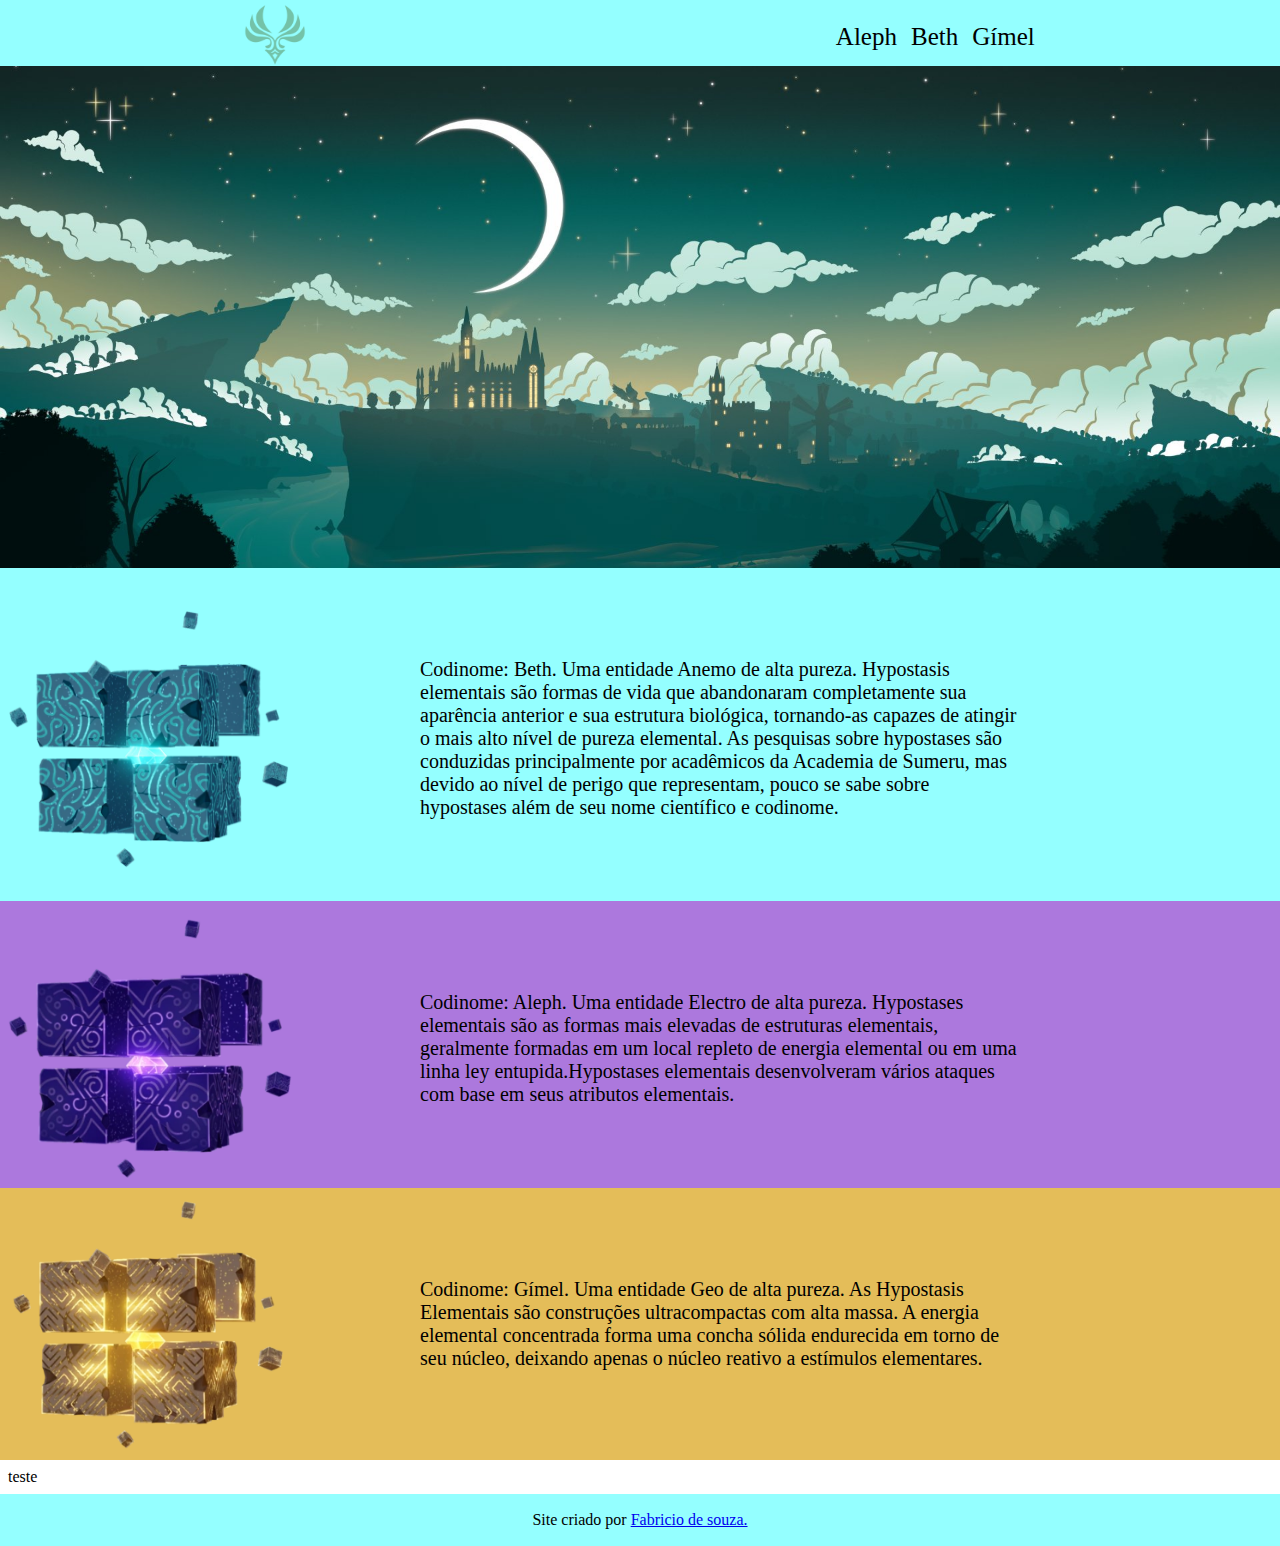
<file: index.html>
<!DOCTYPE html>
<html lang="pt-br">
<head>
    <meta charset="UTF-8">
    <meta http-equiv="X-UA-Compatible" content="IE=edge">
    <meta name="viewport" content="width=device-width, initial-scale=1.0">
    <title>Portfólio</title>
    <link rel="stylesheet" href="beleza.css">
</head>
<body>
    <header>
        <div class="guoba">
            <img src="anemin.png" alt="">
            
        </div>
        <div class="menu">
            <ul>
                <li><a href="#aleph">Aleph</a></li>
                <li><a href="#beth">Beth</a></li>
                <li><a href="#gimel">Gímel</a></li>
            </ul>
        </div>
    </header>

    <div class="elemental" id="elementos">
        
    </div>

    
    <main>
        <section class="anemo" id="beth">
            <p>
                Codinome: Beth. Uma entidade Anemo de alta pureza.
        Hypostasis elementais são formas de vida que abandonaram completamente sua aparência anterior e sua estrutura biológica, tornando-as capazes de atingir o mais alto nível de pureza elemental.
        As pesquisas sobre hypostases são conduzidas principalmente por acadêmicos da Academia de Sumeru, mas devido ao nível de perigo que representam, pouco se sabe sobre hypostases além de seu nome científico e codinome.
            </p>
        </section>
        <section class="electro" id="aleph">
            <p>Codinome: Aleph. Uma entidade Electro de alta pureza.
                Hypostases elementais são as formas mais elevadas de estruturas elementais, geralmente formadas em um local repleto de energia elemental ou em uma linha ley entupida.Hypostases elementais desenvolveram vários ataques com base em seus atributos elementais.</p>
        </section>
        <section class="geo" id="gimel">
            <p>Codinome: Gímel. Uma entidade Geo de alta pureza.
                As Hypostasis Elementais são construções ultracompactas com alta massa.
                A energia elemental concentrada forma uma concha sólida endurecida em torno de seu núcleo, deixando apenas o núcleo reativo a estímulos elementares.</p>
        </section>
    </main>
    <p> teste</p>

    <footer>
        <p>Site criado por <a href="https://github.com/Ofabs" target="_blank">Fabricio de souza.</a></p>
    </footer>
    
</body>
</html>
</file>
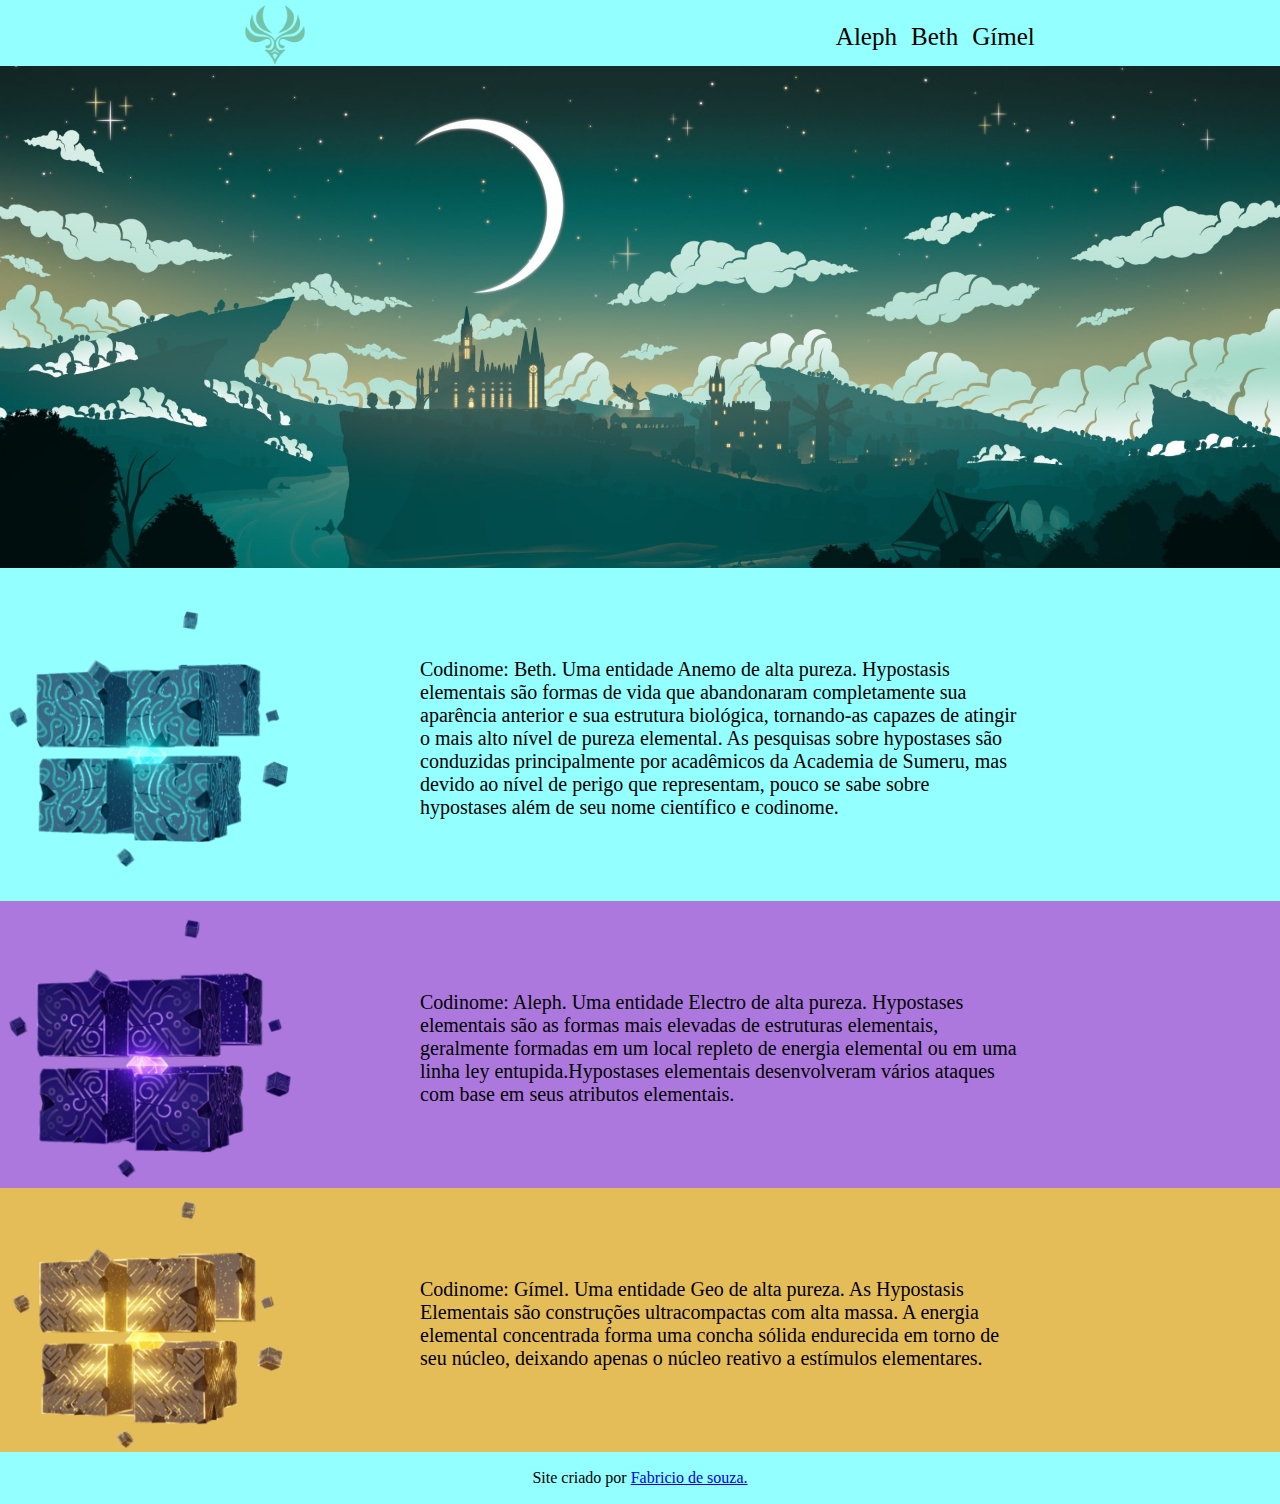
<file: Nova pasta/index.html>
<!DOCTYPE html>
<html lang="pt-br">
<head>
    <meta charset="UTF-8">
    <meta http-equiv="X-UA-Compatible" content="IE=edge">
    <meta name="viewport" content="width=device-width, initial-scale=1.0">
    <title>Portfólio</title>
    <link rel="stylesheet" href="beleza.css">
</head>
<body>
    <header>
        <div class="guoba">
            <img src="anemin.png" alt="">
            
        </div>
        <div class="menu">
            <ul>
                <li><a href="#aleph">Aleph</a></li>
                <li><a href="#beth">Beth</a></li>
                <li><a href="#gimel">Gímel</a></li>
            </ul>
        </div>
    </header>

    <div class="elemental" id="elementos">
        
    </div>

    
    <section class="anemo" id="beth">
        <p>
            Codinome: Beth. Uma entidade Anemo de alta pureza.
Hypostasis elementais são formas de vida que abandonaram completamente sua aparência anterior e sua estrutura biológica, tornando-as capazes de atingir o mais alto nível de pureza elemental.
As pesquisas sobre hypostases são conduzidas principalmente por acadêmicos da Academia de Sumeru, mas devido ao nível de perigo que representam, pouco se sabe sobre hypostases além de seu nome científico e codinome.
        </p>
    </section>

    <section class="electro" id="aleph">
        <p>Codinome: Aleph. Uma entidade Electro de alta pureza.
            Hypostases elementais são as formas mais elevadas de estruturas elementais, geralmente formadas em um local repleto de energia elemental ou em uma linha ley entupida.Hypostases elementais desenvolveram vários ataques com base em seus atributos elementais.</p>

    </section>

    <section class="geo" id="gimel">
        <p>Codinome: Gímel. Uma entidade Geo de alta pureza.
            As Hypostasis Elementais são construções ultracompactas com alta massa.
            A energia elemental concentrada forma uma concha sólida endurecida em torno de seu núcleo, deixando apenas o núcleo reativo a estímulos elementares.</p>
    </section>

    <footer>
        <p>Site criado por <a href="https://github.com/Ofabs" target="_blank">Fabricio de souza.</a></p>
    </footer>
    
</body>
</html>
</file>
<file: beleza.css>
@charset "UTF-8";

body {
    background-color: white;
}
header {
    background-color:  rgb(148, 255, 255);
    margin: -8px;
    display: flex;
    justify-content: space-around;
    align-items: center;
}

.guoba > img {
    width: 70px;
}

div.elemental {
    margin: -8px;
    padding: 255px;
}

div#elementos {
    background-image: url('mond-melhor.jpg');
    background-repeat: no-repeat;
    background-position: center unset;
    background-size: cover;
}

.menu li {
    display: inline-block;
    padding: 5px;
    
}
.menu a {
    text-decoration: none;
    font-size: 25px;
    color: rgb(0, 0, 0);
}
.menu a:hover {
    text-decoration: underline;
}


section.anemo {
    background-color:  rgb(148, 255, 255);
    margin: -8px;
    padding: 70px;
}
section.anemo > p {
    color: rgb(0, 0, 0);
    font-size: 20px;
    width: 600px;
    margin-left: 350px;
}

section.electro {
    background-color: rgb(172, 120, 221);
    margin: -8px;
    padding: 70px;
}
section.electro > p {
    color: rgb(0, 0, 0);
    font-size: 20px;
    width: 600px;
    margin-left: 350px;
}

section.geo {
    background-color: rgb(228, 189, 89);
    margin: -8px;
    padding: 70px;
}
section.geo > p {
    color: rgb(0, 0, 0);
    font-size: 20px;
    width: 600px;
    margin-left: 350px;
}

section#beth {
    background-image: url('anemo.png');
    background-size: 300px;
    background-position: left;
    background-repeat: no-repeat;
}

section#aleph {
    background-image: url('electro.png');
    background-size: 300px;
    background-position: left;
    background-repeat: no-repeat;
}

section#gimel {
    background-image: url('geo.png');
    background-size: 300px;
    background-position: left;
    background-repeat: no-repeat;
}

footer {
    background-color:  rgb(148, 255, 255);
    padding: 1px;
    margin: -8px;
    text-align: center ;
}
</file>
<file: Nova pasta/beleza.css>
@charset "UTF-8";

body {
    background-color: white;
}
header {
    background-color:  rgb(148, 255, 255);
    margin: -8px;
    display: flex;
    justify-content: space-around;
    align-items: center;
}

.guoba > img {
    width: 70px;
}

div.elemental {
    margin: -8px;
    padding: 255px;
}

div#elementos {
    background-image: url('mond-melhor.jpg');
    background-repeat: no-repeat;
    background-position: center unset;
    background-size: cover;
}

.menu li {
    display: inline-block;
    padding: 5px;
    
}
.menu a {
    text-decoration: none;
    font-size: 25px;
    color: rgb(0, 0, 0);
}
.menu a:hover {
    text-decoration: underline;
}


section.anemo {
    background-color:  rgb(148, 255, 255);
    margin: -8px;
    padding: 70px;
}
section.anemo > p {
    color: rgb(0, 0, 0);
    font-size: 20px;
    width: 600px;
    margin-left: 350px;
}

section.electro {
    background-color: rgb(172, 120, 221);
    margin: -8px;
    padding: 70px;
}
section.electro > p {
    color: rgb(0, 0, 0);
    font-size: 20px;
    width: 600px;
    margin-left: 350px;
}

section.geo {
    background-color: rgb(228, 189, 89);
    margin: -8px;
    padding: 70px;
}
section.geo > p {
    color: rgb(0, 0, 0);
    font-size: 20px;
    width: 600px;
    margin-left: 350px;
}

section#beth {
    background-image: url('anemo.png');
    background-size: 300px;
    background-position: left;
    background-repeat: no-repeat;
}

section#aleph {
    background-image: url('electro.png');
    background-size: 300px;
    background-position: left;
    background-repeat: no-repeat;
}

section#gimel {
    background-image: url('geo.png');
    background-size: 300px;
    background-position: left;
    background-repeat: no-repeat;
}

footer {
    background-color:  rgb(148, 255, 255);
    padding: 1px;
    margin: -8px;
    text-align: center ;
}
</file>
